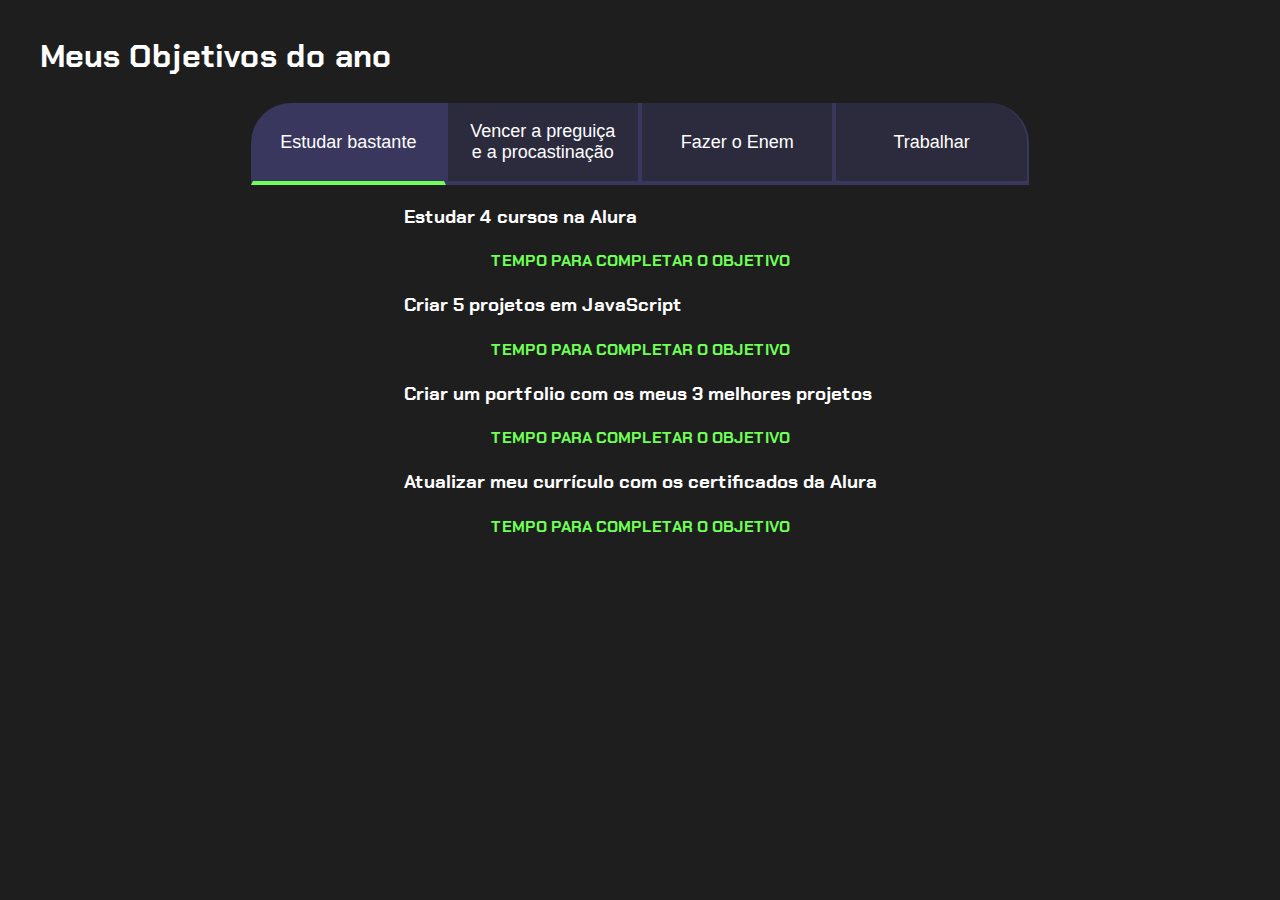
<file: index.html>
<!DOCTYPE html>
<html lang="pt-br">
<head>
  <meta charset="UTF-8">
  <meta name="viewport" content="width=device-width, initial-scale=1.0">
  <title>Meus objetivos do ano</title>
  <link rel="stylesheet" href="style.css">
</head>
<body>
    <section class="conteudo-principal">
      <h2 class="titulo-principal">Meus Objetivos do ano<span></span></h2>
      <div class="botoes">
        <button class="botao ativo">Estudar bastante</button>
        <button class="botao">Vencer a preguiça e a procastinação</button>
        <button class="botao">Fazer o Enem</button>
        <button class="botao">Trabalhar</button>
      </div>
      <div class="abas-textos">
        <div class="aba-conteudo">
            <h3 class="aba-conteudo-titulo-principal">Estudar 4 cursos na Alura</h3>
            <h4 class="aba-conteudo-titulo-secundario">Tempo para completar o objetivo</h4>
        </div>
        <div class="aba-conteudo">
            <h3 class="aba-conteudo-titulo-principal">Criar 5 projetos em JavaScript</h3>
            <h4 class="aba-conteudo-titulo-secundario">Tempo para completar o objetivo</h4>
        </div>
        <div class="aba-conteudo">
            <h3 class="aba-conteudo-titulo-principal">Criar um portfolio com os meus 3 melhores projetos</h3>
            <h4 class="aba-conteudo-titulo-secundario">Tempo para completar o objetivo</h4>
        </div>
        <div class="aba-conteudo">
            <h3 class="aba-conteudo-titulo-principal">Atualizar meu currículo com os certificados da Alura</h3>
            <h4 class="aba-conteudo-titulo-secundario">Tempo para completar o objetivo</h4>
        </div>
    </div>
    </div>
    </section>
    <script src="main.js"></script>
  </body>
  </html>
</file>
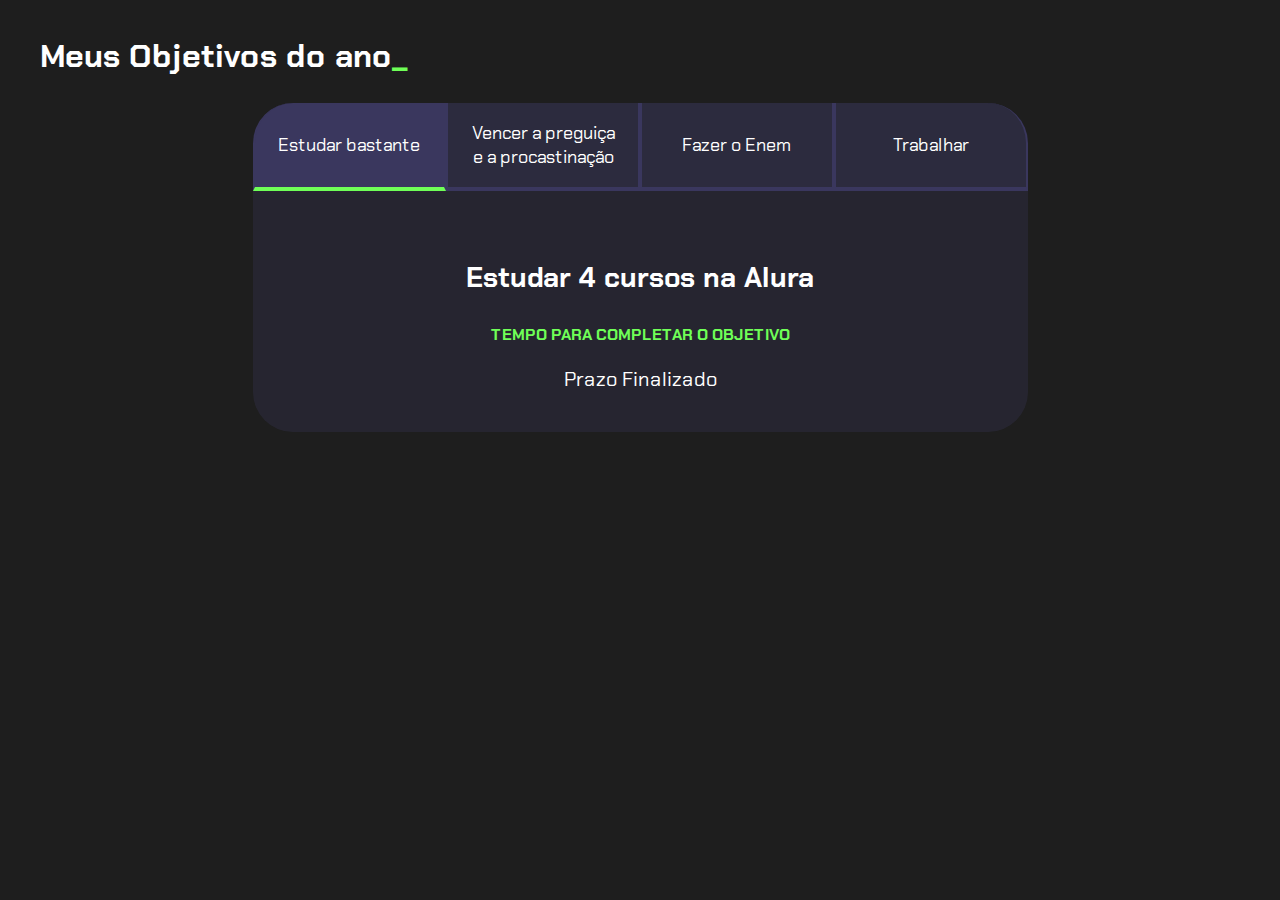
<file: PJV.maria.c-main/index.html>
<!DOCTYPE html>
<html lang="pt-br">
<head>
    <meta charset="UTF-8">
    <meta name="viewport" content="width=device-width, initial-scale=1.0">
    <title>Meus objetivos do ano</title>
    <link rel="stylesheet" href="style.css">
</head>
<body>
    <section class="conteudo-principal">
        <h2 class="titulo-principal">Meus Objetivos do ano<span>_</span></h2>
        <div class="conteudo">
        <div class="botoes">
            <button class="botao ativo">Estudar bastante</button>
            <button class="botao">Vencer a preguiça e a procastinação</button>
            <button class="botao">Fazer o Enem</button>
            <button class="botao">Trabalhar</button>
        </div>
        <div class="abas-textos">
            <div class="aba-conteudo ativo">
                <h3 class="aba-conteudo-titulo-principal">Estudar 4 cursos na Alura</h3>
                <h4 class="aba-conteudo-titulo-secundario">Tempo para completar o objetivo</h4>
                <div class="contador"></div>
            </div>
            <div class="aba-conteudo">
                <h3 class="aba-conteudo-titulo-principal">Criar 5 projetos em Javascript</h3>
                <h4 class="aba-conteudo-titulo-secundario">Tempo para completar o objetivo</h4>
                <div class="contador"></div>
            </div>
            <div class="aba-conteudo">
                <h3 class="aba-conteudo-titulo-principal">Criar um portfolio com os meus 3 melhores projetos</h3>
                <h4 class="aba-conteudo-titulo-secundario">Tempo para completar o objetivo</h4>
                <div class="contador"></div>
            </div>
            <div class="aba-conteudo">
                <h3 class="aba-conteudo-titulo-principal">Atualizar meu curriculo com os certificados da Alura</h3>
                <h4 class="aba-conteudo-titulo-secundario">Tempo para completar o objetivo</h4>
                <div class="contador"></div>
            </div>
        </div>
    </div>
    </section>
    <script src="main.js"></script>
</body>
</html>
</file>
<file: style.css>
@import url('https://fonts.googleapis.com/css?family=Chakra+Petch:wght@400;700&display=swap');
:root{
    --cor-de-fundo: #1E1E1E;
    --verde: #6FFF57;
    --branco: #FFFFFF;
    --botao-ativo: #3A375E;
    --botao-inativo: rgba(58, 55, 94, 0.5);
    --texto-fundo: rgba(58, 55, 94, 0.3);
}

body {
  background-color: var(--cor-de-fundo);
  color: var(--branco);
  font-family: 'Chakra Petch', sans-serif;
}

.conteudo-principal {
  display: flex;
  flex-direction: column;
  justify-content: center;
  align-items: center;
  max-width: 1200px;
  width: 100%;
  margin: 0 auto;
}
.titulo-principal {
  text-align: left;
  width: 100%;
  font-size: 32px;
}
.titulo-principal span {
  color: var(--verde);
}
.botao {
  font-family: "Crakra Petch", sans-serif;
  background-color: var(--botao-inativo);
  color: var(--branco);
  display: flex;
  justify-content: center;
  padding: 1em;
  font-size: 18px;
  align-items: center;
  width: 100%;
  border-bottom: 4px solid var(--botao-ativo);
  border-left: 2px solid var(--botao-ativo);
  border-right: 2px solid var(--botao-ativo);
  border-top: none;
}
.botoes {
  display: block;
}

.ativo{
  background-color: var(--botao-ativo);
  border-bottom: 4px solid var(--verde);
  }
  
@media screen and (min-width: 768px) {
  .botoes {
      display: flex;
  }

  .botao:first-child {
      border-radius: 40px 0 0 0;
  }

  .botao:last-child {
      border-radius: 0 40px 0 0;
  }
  .aba-conteudo-titulo-secundario{
    text-align: center;
    color: var(--verde);
    text-transform: uppercase;
}

}
</file>
<file: PJV.maria.c-main/style.css>
@import url('https://fonts.googleapis.com/css2?family=Chakra+Petch:wght@400;700&display=swap');

:root {
    --cor-de-fundo: #1E1E1E;
    --verde: #6FFF57;
    --branco: #FFFFFF;
    --botao-ativo: #3A375E;
    --botao-inativo: rgba(58, 55, 94, 0.5);
    --texto-fundo: rgba(58, 55, 94, 0.3);
}

body {
    background-color: var(--cor-de-fundo);
    color: var(--branco);
    font-family: 'Chakra Petch', sans-serif;
}


.conteudo-principal {
    display: flex;
    flex-direction: column;
    justify-content: center;
    align-items: center;
    max-width: 1200px;
    width: 100%;
    margin: 0 auto;
}

.titulo-principal {
    text-align: left;
    width: 100%;
    font-size: 32px;
}

.titulo-principal span {
    color: var(--verde);
}


.botao {
    font-family: 'Chakra Petch', sans-serif;
    background-color: var(--botao-inativo);
    color: var(--branco);
    display: flex;
    justify-content: center;
    padding: 1em;
    font-size: 18px;
    align-items: center;
    width: 100%;
    border-bottom: 4px solid var(--botao-ativo);
    border-left: 2px solid var(--botao-ativo);
    border-right: 2px solid var(--botao-ativo);
    border-top: none;
}

.botao:first-child {
    border-radius: 40px 40px 0 0;
}

.botoes {
    display: block;
}

.botao.ativo{
    background-color: var(--botao-ativo);
    border-bottom: 4px solid var(--verde);
}

.abas-textos{
    background-color: var(--texto-fundo);
    padding: 40px;
    border-radius: 0 0 40px 40px;
}
.aba-conteudo.ativo{
    display:block;
}

.aba-conteudo{
    display: none;
}

.aba-conteudo-titulo-principal{
    font-size: 28px;
    text-align: center;
}
.aba-conteudo-titulo-secundario{
    text-align: center;
    color: var(--verde);
    text-transform: uppercase;
}
.contador{
    font-size: 20px;
    text-align: center;
}

@media screen and (min-width: 768px) {
    .botoes {
        display: flex;
    }

    .botao:first-child {
        border-radius: 40px 0 0 0;
    }

    .botao:last-child {
        border-radius: 0 40px 0 0;
    }
}
</file>
